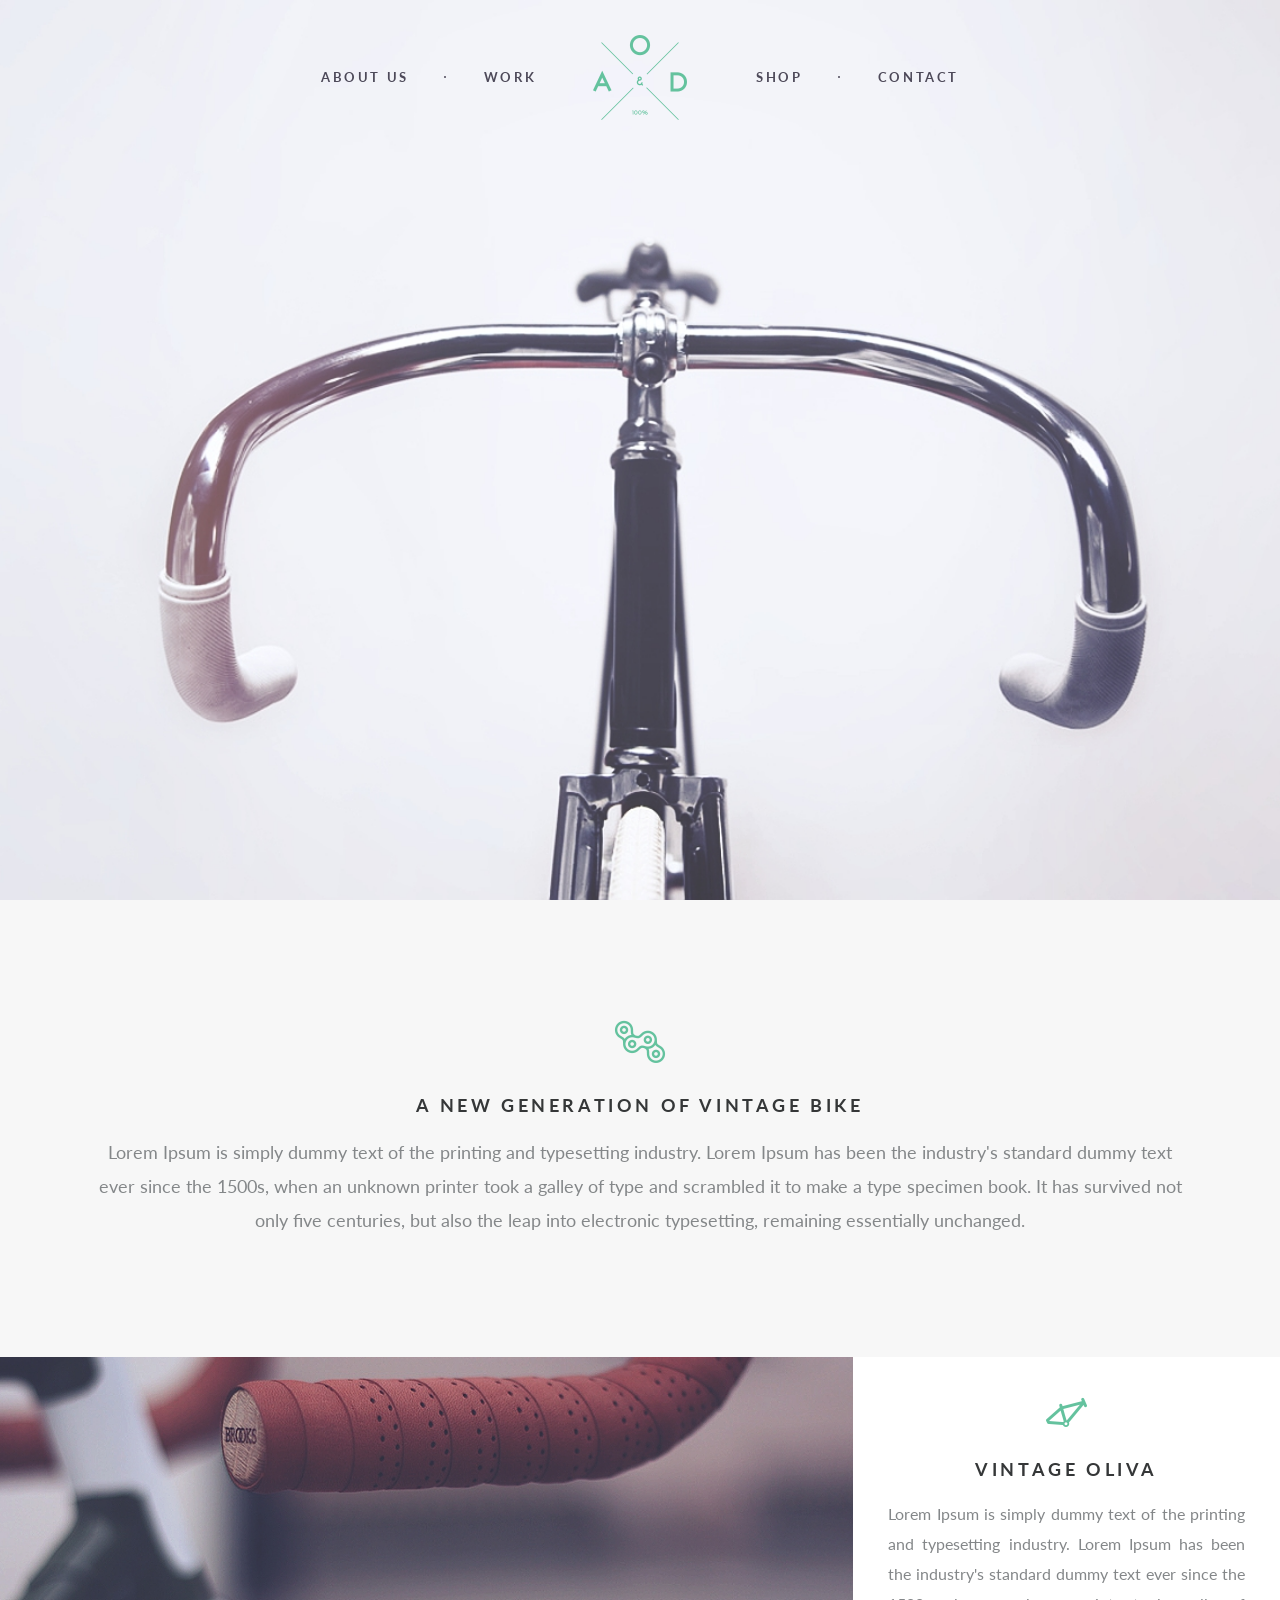
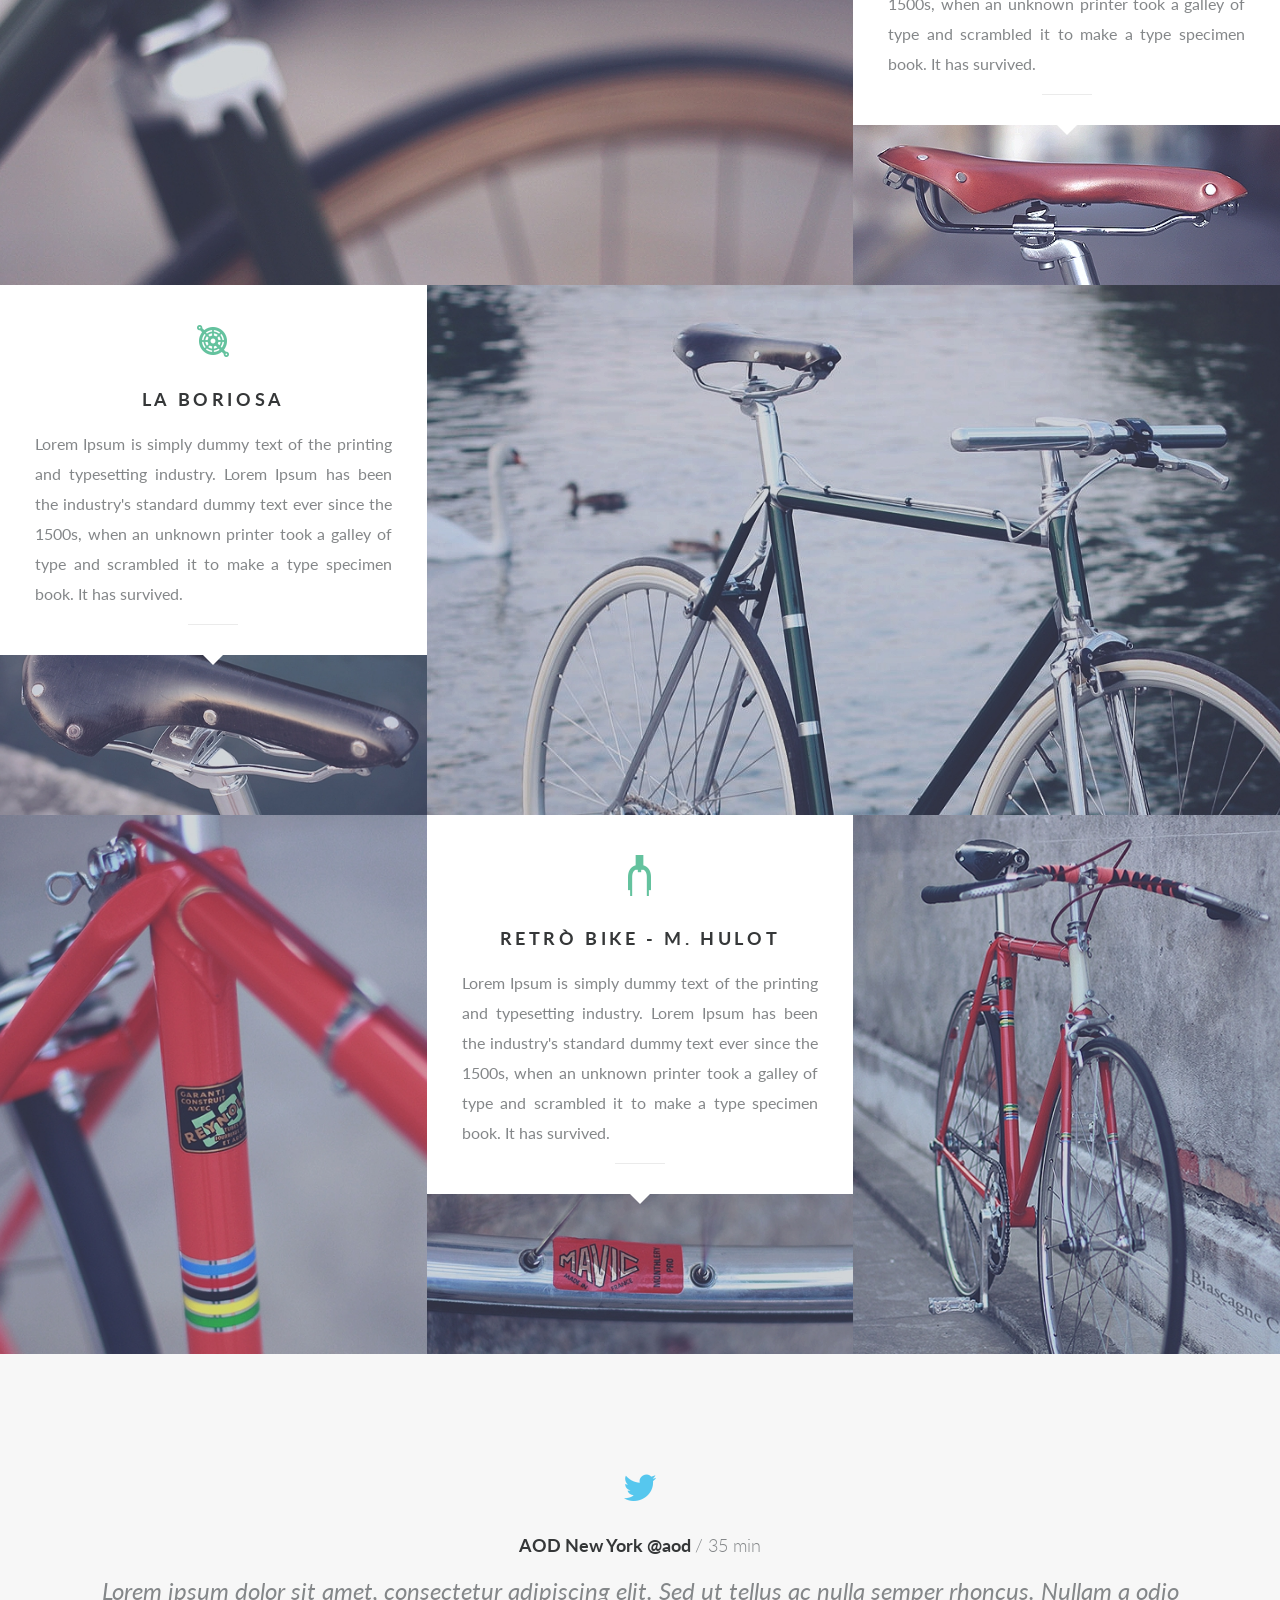
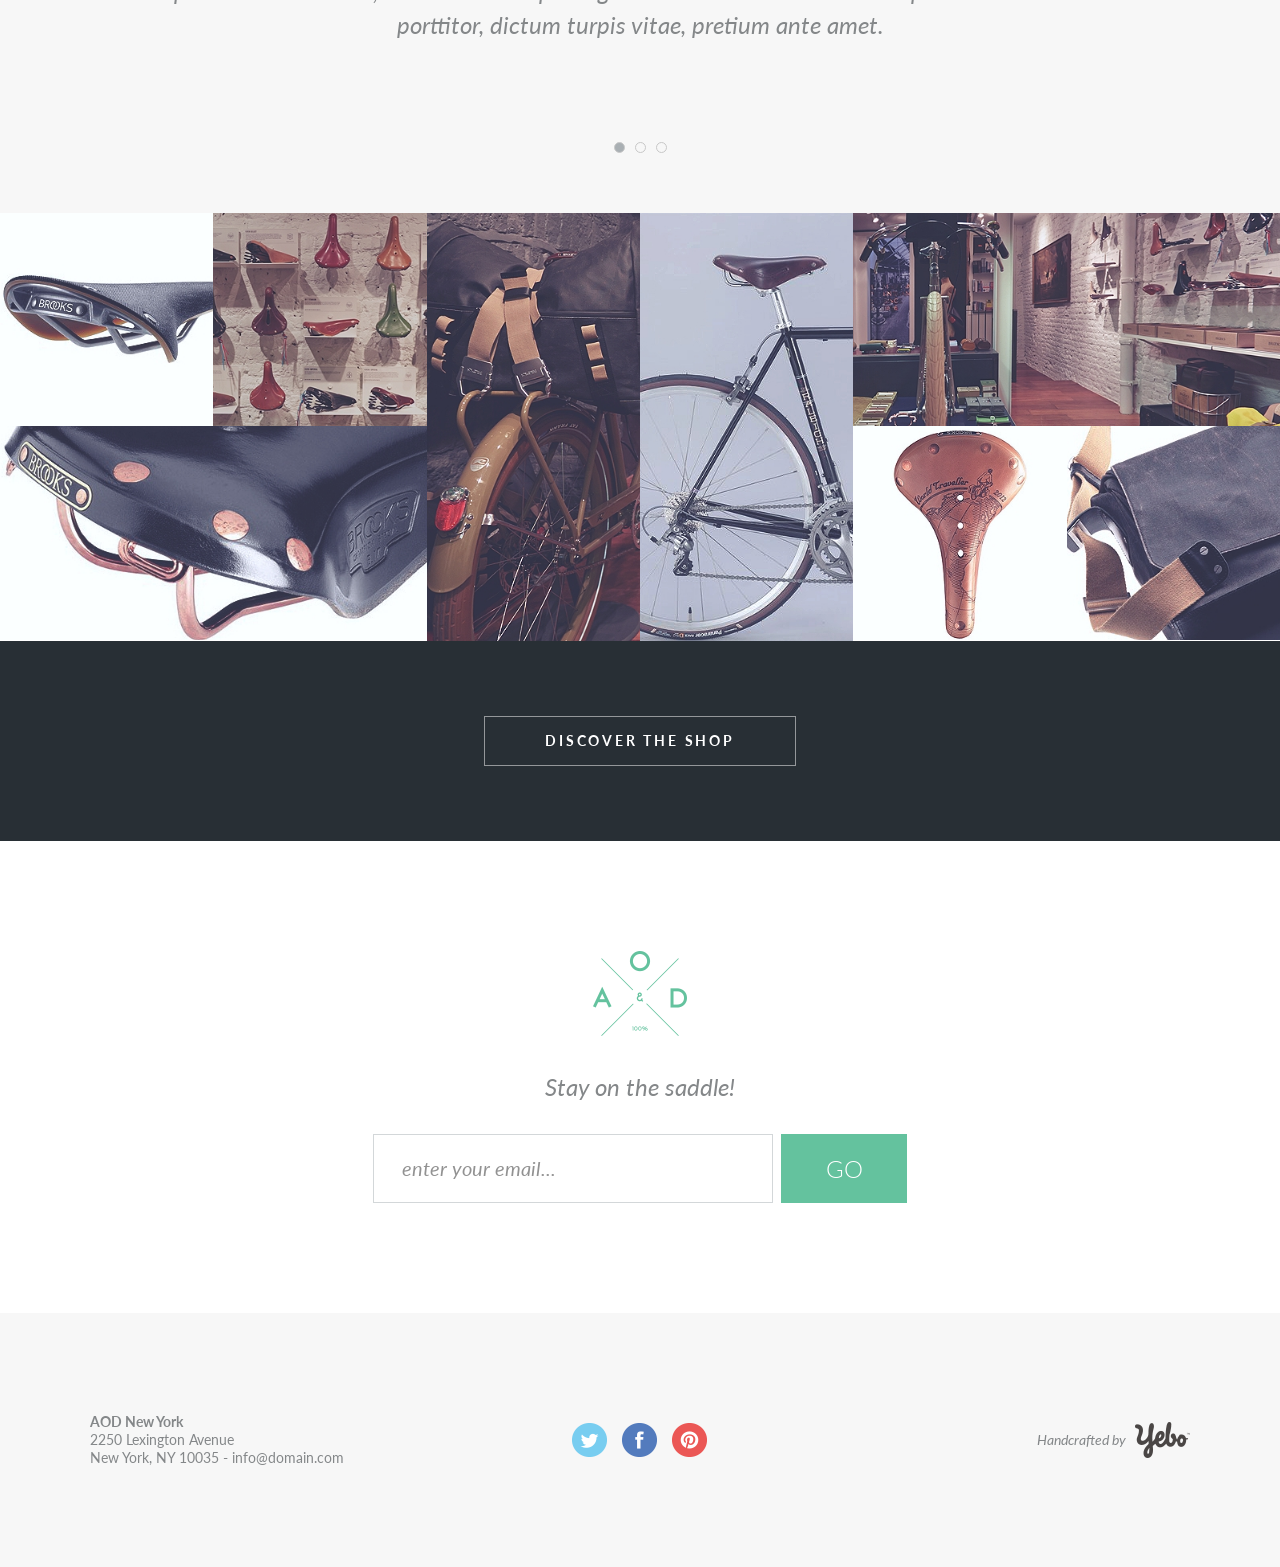
<file: Original/aod/aod/index.html>
<!DOCTYPE html>
<html lang="ru">

<head>
	<title>AOD</title>
	<meta charset="UTF-8">
	<meta name="format-detection" content="telephone=no">
	<link rel="stylesheet" href="css/style.css">
	<meta name="viewport" content="width=device-width, initial-scale=1.0, maximum-scale=1.0, user-scalable=0">
</head>

<body>
	<div class="wrapper">
		<main class="page">
			<header class="header">
				<div class="header__row">
					<nav class="header__menu menu">
						<div class="menu__icon icon-menu">
							<span></span>
							<span></span>
							<span></span>
						</div>
						<div class="menu__body">
							<ul class="menu__list">
								<li><a href="" class="menu__link">about us</a></li>
								<li><a href="" class="menu__link">work</a></li>
								<li><a href="" class="menu__link">shop</a></li>
								<li><a href="" class="menu__link">contact</a></li>
							</ul>
						</div>
					</nav>
					<div class="header__logo"><img src="img/logo.png" alt=""></div>
				</div>
			</header>
			<div class="main-screen">
				<div class="main-screen__bg ibg">
					<img src="img/bg_main.jpg" alt="">
				</div>
			</div>
			<div class="content">
				<section class="generation">
					<div class='container'>
						<div class="generation__block block">
							<div class="block__icon"><img src="img/icons/title/01.png" alt=""></div>
							<h1 class="block__title">A NEW GENERATION OF VINTAGE BIKE</h1>
							<div class="block__text">Lorem Ipsum is simply dummy text of the printing and typesetting
								industry. Lorem Ipsum has been the industry's standard dummy text ever since the 1500s,
								when an unknown printer took a galley of type and scrambled it to make a type specimen
								book. It has survived not only five centuries, but also the leap into electronic
								typesetting, remaining essentially unchanged. </div>
						</div>
					</div>
				</section>
				<section class="brands">
					<div class="brands__row">
						<div class="brands__column brands__column_b">
							<a href="" class="brands__item item">
								<span class="item__logo">
									<img src="img/logos/01.png" alt="">
								</span>
								<span class="item__image ibg">
									<img src="img/brands/01.jpg" alt="">
								</span>
							</a>
						</div>
						<div class="brands__column">
							<div class="brands__content block">
								<div class="block__icon"><img src="img/icons/title/02.png" alt=""></div>
								<h2 class="block__title">vintage Oliva</h2>
								<div class="block__text block__text_j">Lorem Ipsum is simply dummy text of the printing
									and typesetting industry. Lorem Ipsum has been the industry's standard dummy text
									ever since the 1500s, when an unknown printer took a galley of type and scrambled it
									to make a type specimen book. It has survived.</div>
							</div>
							<div class="brands__image ibg">
								<img src="img/brands/02.jpg" alt="">
							</div>
						</div>
					</div>
				</section>
				<section class="brands brands_rev">
					<div class="brands__row">
						<div class="brands__column brands__column_b">
							<a href="" class="brands__item item">
								<span class="item__logo">
									<img src="img/logos/02.png" alt="">
								</span>
								<span class="item__image ibg">
									<img src="img/brands/04.jpg" alt="">
								</span>
							</a>
						</div>
						<div class="brands__column">
							<div class="brands__content block">
								<div class="block__icon"><img src="img/icons/title/03.png" alt=""></div>
								<h2 class="block__title">La Boriosa</h2>
								<div class="block__text block__text_j">Lorem Ipsum is simply dummy text of the printing
									and typesetting industry. Lorem Ipsum has been the industry's standard dummy text
									ever since the 1500s, when an unknown printer took a galley of type and scrambled it
									to make a type specimen book. It has survived.</div>
							</div>
							<div class="brands__image ibg">
								<img src="img/brands/03.jpg" alt="">
							</div>
						</div>
					</div>
				</section>
				<section class="brands brands_last">
					<div class="brands__row">
						<div class="brands__column">
							<a href="" class="brands__item item">
								<span class="item__logo">
									<img src="img/logos/03.png" alt="">
								</span>
								<span class="item__image ibg">
									<img src="img/brands/05.jpg" alt="">
								</span>
							</a>
						</div>
						<div class="brands__column">
							<div class="brands__content block">
								<div class="block__icon"><img src="img/icons/title/04.png" alt=""></div>
								<h2 class="block__title">retrò Bike - M. Hulot</h2>
								<div class="block__text block__text_j">Lorem Ipsum is simply dummy text of the printing
									and typesetting industry. Lorem Ipsum has been the industry's standard dummy text
									ever since the 1500s, when an unknown printer took a galley of type and scrambled it
									to make a type specimen book. It has survived.</div>
							</div>
							<div class="brands__image ibg">
								<img src="img/brands/06.jpg" alt="">
							</div>
						</div>
						<div class="brands__column">
							<a href="" class="brands__item item">
								<span class="item__logo">
									<img src="img/logos/03.png" alt="">
								</span>
								<span class="item__image ibg">
									<img src="img/brands/07.jpg" alt="">
								</span>
							</a>
						</div>
					</div>
				</section>
				<section class="slider">
					<div class='container'>
						<div class="slider__body">
							<div class="slider__item">
								<div class="slider__icon"><img src="img/icons/twitter.png" alt=""></div>
								<h3 class="slider__title">AOD New York @aod <span>/ 35 min</span></h3>
								<div class="slider__text">Lorem ipsum dolor sit amet, consectetur adipiscing elit. Sed
									ut tellus ac nulla semper rhoncus. Nullam a odio porttitor, dictum turpis vitae,
									pretium ante amet.</div>
							</div>
							<div class="slider__item">
								<div class="slider__icon"><img src="img/icons/twitter.png" alt=""></div>
								<h3 class="slider__title">AOD New York @aod <span>/ 35 min</span></h3>
								<div class="slider__text">Lorem ipsum dolor sit amet, consectetur adipiscing elit. Sed
									ut tellus ac nulla semper rhoncus. Nullam a odio porttitor, dictum turpis vitae,
									pretium ante amet.Lorem ipsum dolor sit amet, consectetur adipiscing elit. Sed ut
									tellus ac nulla semper rhoncus. Nullam a odio porttitor, dictum turpis vitae,
									pretium ante amet.</div>
							</div>
							<div class="slider__item">
								<div class="slider__icon"><img src="img/icons/twitter.png" alt=""></div>
								<h3 class="slider__title">AOD New York @aod <span>/ 35 min</span></h3>
								<div class="slider__text">Lorem ipsum dolor sit amet, consectetur adipiscing elit. Sed
									ut tellus ac nulla semper rhoncus. Nullam a odio porttitor, dictum turpis vitae,
									pretium ante amet.</div>
							</div>
						</div>
					</div>
				</section>
				<div class="shop">
					<div class="shop__body">
						<div class="shop__column shop__column_b">
							<div class="shop__block block-shop">
								<div class="block-shop__row">
									<div class="block-shop__column">
										<a href="" class="block-shop__item block-shop__item_l item">
											<span class="item__logo">
												<img src="img/icons/bike.png" alt="">
												<span>Shop now</span>
											</span>
											<span class="item__image ibg">
												<img src="img/shop/01.jpg" alt="">
											</span>
										</a>
									</div>
									<div class="block-shop__column">
										<a href="" class="block-shop__item block-shop__item_l item">
											<span class="item__logo">
												<img src="img/icons/bike.png" alt="">
												<span>Shop now</span>
											</span>
											<span class="item__image ibg">
												<img src="img/shop/02.jpg" alt="">
											</span>
										</a>
									</div>
								</div>
								<a href="" class="block-shop__item item">
									<span class="item__logo">
										<img src="img/icons/bike.png" alt="">
										<span>Shop now</span>
									</span>
									<span class="item__image ibg">
										<img src="img/shop/03.jpg" alt="">
									</span>
								</a>
							</div>
						</div>
						<div class="shop__column">
							<a href="" class="block-shop__item block-shop__item_b item">
								<span class="item__logo">
									<img src="img/icons/bike.png" alt="">
									<span>Shop now</span>
								</span>
								<span class="item__image ibg">
									<img src="img/shop/04.jpg" alt="">
								</span>
							</a>
						</div>
						<div class="shop__column">
							<a href="" class="block-shop__item block-shop__item_b item">
								<span class="item__logo">
									<img src="img/icons/bike.png" alt="">
									<span>Shop now</span>
								</span>
								<span class="item__image ibg">
									<img src="img/shop/06.jpg" alt="">
								</span>
							</a>
						</div>
						<div class="shop__column shop__column_b">
							<div class="shop__block block-shop">
								<a href="" class="block-shop__item item">
									<span class="item__logo">
										<img src="img/icons/bike.png" alt="">
										<span>Shop now</span>
									</span>
									<span class="item__image ibg">
										<img src="img/shop/07.jpg" alt="">
									</span>
								</a>
								<div class="block-shop__row">
									<div class="block-shop__column">
										<a href="" class="block-shop__item block-shop__item_l item">
											<span class="item__logo">
												<img src="img/icons/bike.png" alt="">
												<span>Shop now</span>
											</span>
											<span class="item__image ibg">
												<img src="img/shop/08.jpg" alt="">
											</span>
										</a>
									</div>
									<div class="block-shop__column">
										<a href="" class="block-shop__item block-shop__item_l item">
											<span class="item__logo">
												<img src="img/icons/bike.png" alt="">
												<span>Shop now</span>
											</span>
											<span class="item__image ibg">
												<img src="img/shop/09.jpg" alt="">
											</span>
										</a>
									</div>
								</div>
							</div>
						</div>
					</div>
					<div class="shop__footer">
						<div class='container'>
							<a href="" class="shop__btn">DISCOVER THE SHOP</a>
						</div>
					</div>
				</div>
				<div class="subscribe">
					<div class='container'>
						<div class="subscribe__body">
							<div class="subscribe__logo">
								<img src="img/logo.png" alt="">
							</div>
							<div class="subscribe__label">Stay on the saddle!</div>
							<form action="#" class="subscribe__form">
								<div class="subscribe__input">
									<input autocomplete="off" type="text" name="form[]" data-value="enter your email..."
										class="input req email">
								</div>
								<div class="subscribe__button">
									<button type="submit" class="subscribe__btn">GO</button>
								</div>
							</form>
						</div>
					</div>
				</div>
				<footer class="footer">
					<div class='container'>
						<div class="footer__row">
							<div class="footer__column">
								<div class="footer__address">
									<p>AOD New York</p>
									<p>2250 Lexington Avenue </p>
									<p>New York, NY 10035 - info@domain.com</p>
								</div>
							</div>
							<div class="footer__column">
								<div class="footer__social social">
									<a href="" class="social__link">
										<img src="img/icons/social/01.png" alt="">
									</a>
									<a href="" class="social__link">
										<img src="img/icons/social/02.png" alt="">
									</a>
									<a href="" class="social__link">
										<img src="img/icons/social/03.png" alt="">
									</a>
								</div>
							</div>
							<div class="footer__column">
								<a href="" class="footer__dev dev">
									<span class="dev__text">Handcrafted by</span>
									<span class="dev__icon">
										<img src="img/icons/dev.png" alt="">
									</span>
								</a>
							</div>
						</div>
					</div>
				</footer>
			</div>
		</main>
	</div>
	<script src="https://code.jquery.com/jquery-3.3.1.min.js"></script>
	<script src="js/vendors.js"></script>
	<script src="js/main.js"></script>

</body>

</html>
</file>
<file: Original/aod/aod/css/style.css>
@import url("https://fonts.googleapis.com/css?family=Lato:400,400i,700&display=swap");
* {
	padding: 0px;
	margin: 0px;
	border: 0px;
}

*, *:before, *:after {
	-webkit-box-sizing: border-box;
	box-sizing: border-box;
}

:focus, :active {
	outline: none;
}

a:focus, a:active {
	outline: none;
}

aside, nav, footer, header, section {
	display: block;
}

html, body {
	height: 100%;
	min-width: 320px;
}

body {
	line-height: 1;
	font-size: 14px;
	font-family: "Lato";
	-ms-text-size-adjust: 100%;
	-moz-text-size-adjust: 100%;
	-webkit-text-size-adjust: 100%;
}

input, button, textarea {
	font-family: "Lato";
}

input::-ms-clear {
	display: none;
}

button {
	cursor: pointer;
}

button::-moz-focus-inner {
	padding: 0;
	border: 0;
}

a, a:visited {
	text-decoration: none;
}

a:hover {
	text-decoration: none;
}

ul li {
	list-style: none;
}

img {
	vertical-align: top;
}

h1, h2, h3, h4, h5, h6 {
	font-weight: inherit;
	font-size: inherit;
}

.wrapper {
	overflow: hidden;
	min-height: 100%;
}

.container {
	max-width: 1130px;
	padding: 0px 15px;
	margin: 0px auto;
}

.ibg {
	background-repeat: no-repeat;
	background-size: cover;
	background-position: center;
}
.ibg img {
	display: none;
}

.slick-slider {
	position: relative;
}
.slick-slider .slick-list {
	overflow: hidden;
}
.slick-slider .slick-track {
	display: -webkit-box;
	display: -ms-flexbox;
	display: flex;
	font-size: 0;
	-webkit-box-align: start;
	    -ms-flex-align: start;
	        align-items: flex-start;
}
.slick-slider .slick-dots {
	padding: 100px 0px 0px 0px;
	display: -webkit-box;
	display: -ms-flexbox;
	display: flex;
	font-size: 0;
	-webkit-box-pack: center;
	    -ms-flex-pack: center;
	        justify-content: center;
	-webkit-box-align: center;
	    -ms-flex-align: center;
	        align-items: center;
}
.slick-slider .slick-dots li {
	margin: 0px 5px;
}
.slick-slider .slick-dots li button {
	font-size: 0;
	width: 11px;
	height: 11px;
	border-radius: 50%;
	border: 1px solid #c8c8c8;
	background-color: transparent;
}
.slick-slider .slick-dots li.slick-active button {
	background-color: #a9afb3;
}
@media (max-width: 1100px) {
	.slick-slider .slick-dots {
		padding: 50px 0px 0px 0px;
	}
}
@media (max-width: 767px) {
	.slick-slider .slick-dots {
		padding: 30px 0px 0px 0px;
	}
}

.header {
	position: absolute;
	width: 100%;
	z-index: 50;
	left: 0;
	top: 35px;
}
.header__row {
	display: -webkit-box;
	display: -ms-flexbox;
	display: flex;
	font-size: 0;
	-webkit-box-pack: center;
	    -ms-flex-pack: center;
	        justify-content: center;
	-webkit-box-align: center;
	    -ms-flex-align: center;
	        align-items: center;
	height: 85px;
}
.header__logo {
	position: absolute;
	left: 50%;
	top: 0;
	z-index: 2;
	transform: translate3d(-50%, 0px, 0px);
	-webkit-transform: translate3d(-50%, 0px, 0px);
	-ms-transform: translate3d(-50%, 0px, 0px);
	-o-transform: translate3d(-50%, 0px, 0px);
	-moz-transform: translate3d(-50%, 0px, 0px);
}
@media (max-width: 767px) {
	.header {
		top: 15px;
	}
}

.menu__list {
	display: -webkit-box;
	display: -ms-flexbox;
	display: flex;
	font-size: 0;
}
.menu__list li {
	position: relative;
	padding: 0px 37.5px;
}
.menu__list li:nth-child(2) {
	padding: 0px 110px 0px 37.5px;
}
.menu__list li:nth-child(3) {
	padding: 0px 37.5px 0px 110px;
}
.menu__list li:after {
	content: "";
	width: 2px;
	height: 2px;
	background-color: #4d4959;
	border-radius: 50%;
	position: absolute;
	right: 0;
	top: 50%;
	margin: -1.5px 0px 0px 0px;
}
.menu__list li:nth-child(2):after, .menu__list li:last-child:after {
	display: none;
}
.menu__link {
	color: #4d4959;
	font-size: 13px;
	font-weight: 700;
	text-transform: uppercase;
	letter-spacing: 2.6px;
}
@media (max-width: 767px) {
	.menu__body {
		position: fixed;
		width: 100%;
		height: 100%;
		top: 0;
		left: 0;
		overflow: auto;
		background-color: #4d4959;
		padding: 150px 0px 20px 0px;
		transform: translate3d(0px, -100%, 0px);
		-webkit-transform: translate3d(0px, -100%, 0px);
		-ms-transform: translate3d(0px, -100%, 0px);
		-o-transform: translate3d(0px, -100%, 0px);
		-moz-transform: translate3d(0px, -100%, 0px);
		-webkit-transition: all 0.3s ease 0s;
		-o-transition: all 0.3s ease 0s;
		transition: all 0.3s ease 0s;
	}
	.menu__body.active {
		transform: translate3d(0px, 0px, 0px);
		-webkit-transform: translate3d(0px, 0px, 0px);
		-ms-transform: translate3d(0px, 0px, 0px);
		-o-transform: translate3d(0px, 0px, 0px);
		-moz-transform: translate3d(0px, 0px, 0px);
	}
	.menu__list {
		-webkit-box-orient: vertical;
		-webkit-box-direction: normal;
		    -ms-flex-direction: column;
		        flex-direction: column;
		-webkit-box-pack: center;
		    -ms-flex-pack: center;
		        justify-content: center;
		-webkit-box-align: center;
		    -ms-flex-align: center;
		        align-items: center;
	}
	.menu__list li {
		padding: 0 0 45px 0;
	}
	.menu__list li:nth-child(2), .menu__list li:nth-child(3) {
		padding: 0 0 45px 0;
	}
	.menu__list li:nth-child(2):after, .menu__list li:nth-child(3):after {
		display: block;
	}
	.menu__list li:last-child {
		padding: 0;
	}
	.menu__list li:after {
		width: 4px;
		height: 4px;
		background-color: #fff;
		right: 50%;
		top: 40px;
		margin: 0px -2px 0px 0px;
	}
	.menu__link {
		color: #fff;
		font-size: 20px;
	}
}

@media (max-width: 767px) {
	.icon-menu {
		display: block;
		position: absolute;
		top: 33px;
		right: 15px;
		width: 30px;
		height: 18px;
		cursor: pointer;
		z-index: 5;
	}
	.icon-menu span {
		-webkit-transition: all 0.3s ease 0s;
		-o-transition: all 0.3s ease 0s;
		transition: all 0.3s ease 0s;
		top: 8px;
		left: 0px;
		position: absolute;
		width: 100%;
		height: 2px;
		background-color: #4d4959;
	}
	.icon-menu span:first-child {
		top: 0px;
	}
	.icon-menu span:last-child {
		top: auto;
		bottom: 0px;
	}
	.icon-menu.active span {
		-ms-transform: scale(0);
		-webkit-transform: scale(0);
		transform: scale(0);
		background-color: #fff;
	}
	.icon-menu.active span:first-child {
		-ms-transform: rotate(-45deg);
		-webkit-transform: rotate(-45deg);
		transform: rotate(-45deg);
		top: 8px;
	}
	.icon-menu.active span:last-child {
		-ms-transform: rotate(45deg);
		-webkit-transform: rotate(45deg);
		transform: rotate(45deg);
		bottom: 8px;
	}
}

/*
	.header-menu__icon{
		display: block;
		position: absolute;
		top: 18px;
		right: 10px;
		width:30px;
		height: 18px;
		cursor: pointer;
		z-index: 5;
		span{@include anim(0.3s,0s);top: 8px;left: 0px;position: absolute;width: 100%;height: 2px;background-color: #000;
			&:first-child{top: 0px;}
			&:last-child{top: auto;bottom: 0px;}
		}
		&.active{
			span{@include scale(0);
				&:first-child{@include rotate(-45deg);top: 8px;}
				&:last-child{@include rotate(45deg);bottom: 8px;}
			}
		}
	}
*/
.footer {
	background-color: #f7f7f7;
	padding: 100px 0;
}
.footer__row {
	display: -webkit-box;
	display: -ms-flexbox;
	display: flex;
	font-size: 0;
	-webkit-box-align: center;
	    -ms-flex-align: center;
	        align-items: center;
}
.footer__column {
	-webkit-box-flex: 0;
	    -ms-flex: 0 1 33.333%;
	        flex: 0 1 33.333%;
}
.footer__address {
	padding: 0px 20px 0px 0px;
	color: #848789;
	font-size: 14px;
	line-height: 18px;
}
.footer__address p:first-child {
	font-weight: 700;
}
@media (max-width: 1100px) {
	.footer {
		padding: 50px 0;
	}
}
@media (max-width: 600px) {
	.footer {
		padding: 30px 0;
	}
	.footer__row {
		-webkit-box-orient: vertical;
		-webkit-box-direction: normal;
		    -ms-flex-direction: column;
		        flex-direction: column;
		text-align: center;
	}
	.footer__address {
		padding: 0;
	}
	.footer__social {
		margin: 15px 0;
	}
}

.social {
	display: -webkit-box;
	display: -ms-flexbox;
	display: flex;
	font-size: 0;
	-webkit-box-pack: center;
	    -ms-flex-pack: center;
	        justify-content: center;
	-webkit-box-align: center;
	    -ms-flex-align: center;
	        align-items: center;
}
.social__link {
	margin: 0px 7.5px;
}

.dev {
	display: -webkit-box;
	display: -ms-flexbox;
	display: flex;
	font-size: 0;
	-webkit-box-align: center;
	    -ms-flex-align: center;
	        align-items: center;
	-webkit-box-pack: end;
	    -ms-flex-pack: end;
	        justify-content: flex-end;
}
.dev__text {
	color: #848789;
	font-size: 14px;
	font-style: italic;
	padding: 0px 9px 0px 0px;
}
.page {
	position: absolute;
	width: 100%;
	height: 100%;
	top: 0;
	left: 0;
	display: -webkit-box;
	display: -ms-flexbox;
	display: flex;
	font-size: 0;
	-webkit-box-orient: vertical;
	-webkit-box-direction: normal;
	    -ms-flex-direction: column;
	        flex-direction: column;
}

.main-screen {
	-webkit-box-flex: 1;
	    -ms-flex: 1 0 100%;
	        flex: 1 0 100%;
	position: relative;
}
.main-screen__bg {
	position: absolute;
	width: 100%;
	height: 100%;
	top: 0;
	left: 0;
}

.generation {
	padding: 120px 0;
	background-color: #f7f7f7;
}
@media (max-width: 900px) {
	.generation {
		padding: 80px 0;
	}
}
@media (max-width: 600px) {
	.generation {
		padding: 30px 0;
	}
}

.block {
	text-align: center;
}
.block__icon {
	margin: 0px 0px 30px 0px;
}
.block__title {
	color: #353738;
	font-size: 18px;
	font-weight: 700;
	line-height: 24px;
	text-transform: uppercase;
	letter-spacing: 3.6px;
	margin: 0px 0px 18px 0px;
}
.block__text {
	color: #848789;
	font-size: 18px;
	line-height: 34px;
}
.block__text_j {
	text-align: justify;
	font-size: 16px;
	line-height: 30px;
}
.block__text_j:after {
	content: "";
	display: block;
	margin: 35px auto 0px auto;
	width: 50px;
	height: 1px;
	background-color: #ebebeb;
}
@media (max-width: 1500px) {
	.block__text_j:after {
		margin: 15px auto 0px auto;
	}
}

.brands_rev .brands__column {
	-webkit-box-ordinal-group: 1;
	-ms-flex-order: 1;
	order: 1;
}
.brands_rev .brands__column_b {
	-webkit-box-ordinal-group: 2;
	-ms-flex-order: 2;
	order: 2;
}
.brands__row {
	display: -webkit-box;
	display: -ms-flexbox;
	display: flex;
	font-size: 0;
}
.brands__column {
	-webkit-box-flex: 0;
	    -ms-flex: 0 1 33.333%;
	        flex: 0 1 33.333%;
}
.brands__column_b {
	-webkit-box-flex: 0;
	    -ms-flex: 0 1 66.667%;
	        flex: 0 1 66.667%;
}
.brands__content {
	padding: 70px 65px 55px 65px;
	position: relative;
}
.brands__content:after {
	content: "";
	position: absolute;
	bottom: -10px;
	left: 50%;
	margin: 0px 0px 0px -10px;
	width: 0;
	height: 0;
	border-left: 10px solid transparent;
	border-right: 10px solid transparent;
	border-top: 10px solid #fff;
}
.brands__image {
	padding: 0px 0px 37.51% 0px;
}
@media (max-width: 1500px) {
	.brands__content {
		padding: 40px 35px 30px 35px;
	}
}
@media (max-width: 1100px) {
	.brands_last .brands__column:nth-child(1) {
		-webkit-box-ordinal-group: 2;
		-ms-flex-order: 2;
		order: 2;
	}
	.brands_last .brands__column:nth-child(2) {
		-webkit-box-ordinal-group: 1;
		-ms-flex-order: 1;
		order: 1;
	}
	.brands_last .brands__column:nth-child(3) {
		-webkit-box-ordinal-group: 3;
		-ms-flex-order: 3;
		order: 3;
	}
	.brands__row {
		-webkit-box-orient: vertical;
		-webkit-box-direction: normal;
		    -ms-flex-direction: column;
		        flex-direction: column;
	}
}

.item {
	height: 100%;
	display: block;
	position: relative;
}
.item__logo {
	position: absolute;
	width: 100%;
	height: 100%;
	top: 0;
	left: 0;
	display: -webkit-box;
	display: -ms-flexbox;
	display: flex;
	font-size: 0;
	-webkit-box-orient: vertical;
	-webkit-box-direction: normal;
	    -ms-flex-direction: column;
	        flex-direction: column;
	-webkit-transition: all 0.3s ease 0s;
	-o-transition: all 0.3s ease 0s;
	transition: all 0.3s ease 0s;
	-webkit-box-pack: center;
	    -ms-flex-pack: center;
	        justify-content: center;
	-webkit-box-align: center;
	    -ms-flex-align: center;
	        align-items: center;
	background-color: rgba(100, 194, 158, 0.5);
	z-index: 2;
	opacity: 0;
	visibility: hidden;
}
.item__logo span {
	margin: 10px 0px 0px 0px;
	font-size: 14px;
	font-weight: 700;
	letter-spacing: 2.8px;
	text-transform: uppercase;
	color: #fff;
}
.item__image {
	position: absolute;
	width: 100%;
	height: 100%;
	top: 0;
	left: 0;
}
.item:hover .item__logo {
	opacity: 1;
	visibility: visible;
}
@media (max-width: 1100px) {
	.item {
		height: auto;
		padding: 0px 0px 70% 0px;
	}
}

.slider {
	background-color: #f7f7f7;
	padding: 120px 0 60px 0;
}
@media (max-width: 1100px) {
	.slider {
		padding: 80px 0 60px 0;
	}
}
.slider__item {
	text-align: center;
}
.slider__icon {
	margin: 0px 0px 35px 0px;
}
.slider__title {
	color: #353738;
	font-size: 18px;
	font-weight: 700;
	margin: 0px 0px 20px 0px;
}
.slider__title span {
	font-weight: 300;
	color: #848789;
}
.slider__text {
	text-align: center;
	color: #848789;
	font-size: 24px;
	font-style: italic;
	line-height: 34px;
}
@media (max-width: 767px) {
	.slider {
		padding: 50px 0 30px 0;
	}
	.slider__icon {
		margin: 0px 0px 25px 0px;
	}
	.slider__title {
		margin: 0px 0px 15px 0px;
	}
}

.shop__body {
	display: -webkit-box;
	display: -ms-flexbox;
	display: flex;
	font-size: 0;
}
.shop__column {
	-webkit-box-flex: 0;
	    -ms-flex: 0 1 16.666%;
	        flex: 0 1 16.666%;
}
.shop__column_b {
	-webkit-box-flex: 0;
	    -ms-flex: 0 1 33.333%;
	        flex: 0 1 33.333%;
}
.shop__footer {
	padding: 75px 0;
	text-align: center;
	background-color: #282f35;
}
.shop__btn {
	display: inline-block;
	height: 50px;
	line-height: 48px;
	letter-spacing: 2.8px;
	color: #fff;
	padding: 0px 60px;
	font-size: 14px;
	font-weight: 700;
	text-transform: uppercase;
	border: 1px solid rgba(255, 255, 255, 0.5);
}
@media (max-width: 1100px) {
	.shop__body {
		-ms-flex-wrap: wrap;
		    flex-wrap: wrap;
	}
	.shop__column {
		-webkit-box-flex: 0;
		    -ms-flex: 0 1 50%;
		        flex: 0 1 50%;
	}
	.shop__column:first-child {
		-webkit-box-flex: 1;
		    -ms-flex: 1 1 100%;
		        flex: 1 1 100%;
	}
	.shop__column:last-child {
		-webkit-box-flex: 1;
		    -ms-flex: 1 1 100%;
		        flex: 1 1 100%;
	}
	.shop__footer {
		padding: 50px 0;
	}
	.shop__btn {
		padding: 0px 30px;
	}
}

.block-shop {
	height: 100%;
}
.block-shop__row {
	display: -webkit-box;
	display: -ms-flexbox;
	display: flex;
	font-size: 0;
}
.block-shop__column {
	-webkit-box-flex: 0;
	    -ms-flex: 0 1 50%;
	        flex: 0 1 50%;
}
.block-shop__item {
	height: auto;
	padding: 0px 0px 50% 0px;
}
.block-shop__item_b {
	padding: 0px 0px 200.5% 0px;
}
.block-shop__item_l {
	padding: 0px 0px 100% 0px;
}

.subscribe__body {
	padding: 110px 0;
	max-width: 534px;
	margin: 0px auto;
	text-align: center;
}
.subscribe__logo {
	margin: 0px 0px 39px 0px;
}
.subscribe__label {
	color: #848789;
	font-size: 24px;
	font-style: italic;
	margin: 0px 0px 35px 0px;
}
.subscribe__form {
	display: -webkit-box;
	display: -ms-flexbox;
	display: flex;
	font-size: 0;
}
.subscribe__input {
	-webkit-box-flex: 1;
	    -ms-flex: 1 1 auto;
	        flex: 1 1 auto;
	padding: 0px 8px 0px 0px;
}
.subscribe__input .input {
	width: 100%;
	height: 69px;
	border: 1px solid #d3d7d9;
	background-color: #ffffff;
	padding: 0px 28px;
	color: #929292;
	font-size: 20px;
	font-style: italic;
}
.subscribe__input .input.focus {
	font-style: normal;
	color: #333;
}
.subscribe__input .input.err {
	border: 1px solid red;
}
.subscribe__button {
	-webkit-box-flex: 0;
	    -ms-flex: 0 0 126px;
	        flex: 0 0 126px;
}
.subscribe__btn {
	width: 100%;
	height: 69px;
	line-height: 69px;
	color: #fff;
	font-size: 24px;
	text-transform: uppercase;
	font-weight: 300;
	background-color: #64c29e;
}
@media (max-width: 750px) {
	.subscribe__body {
		padding: 50px 0;
	}
}
@media (max-width: 500px) {
	.subscribe__form {
		display: block;
	}
	.subscribe__input {
		padding: 0px 0px 8px 0px;
	}
}
</file>
